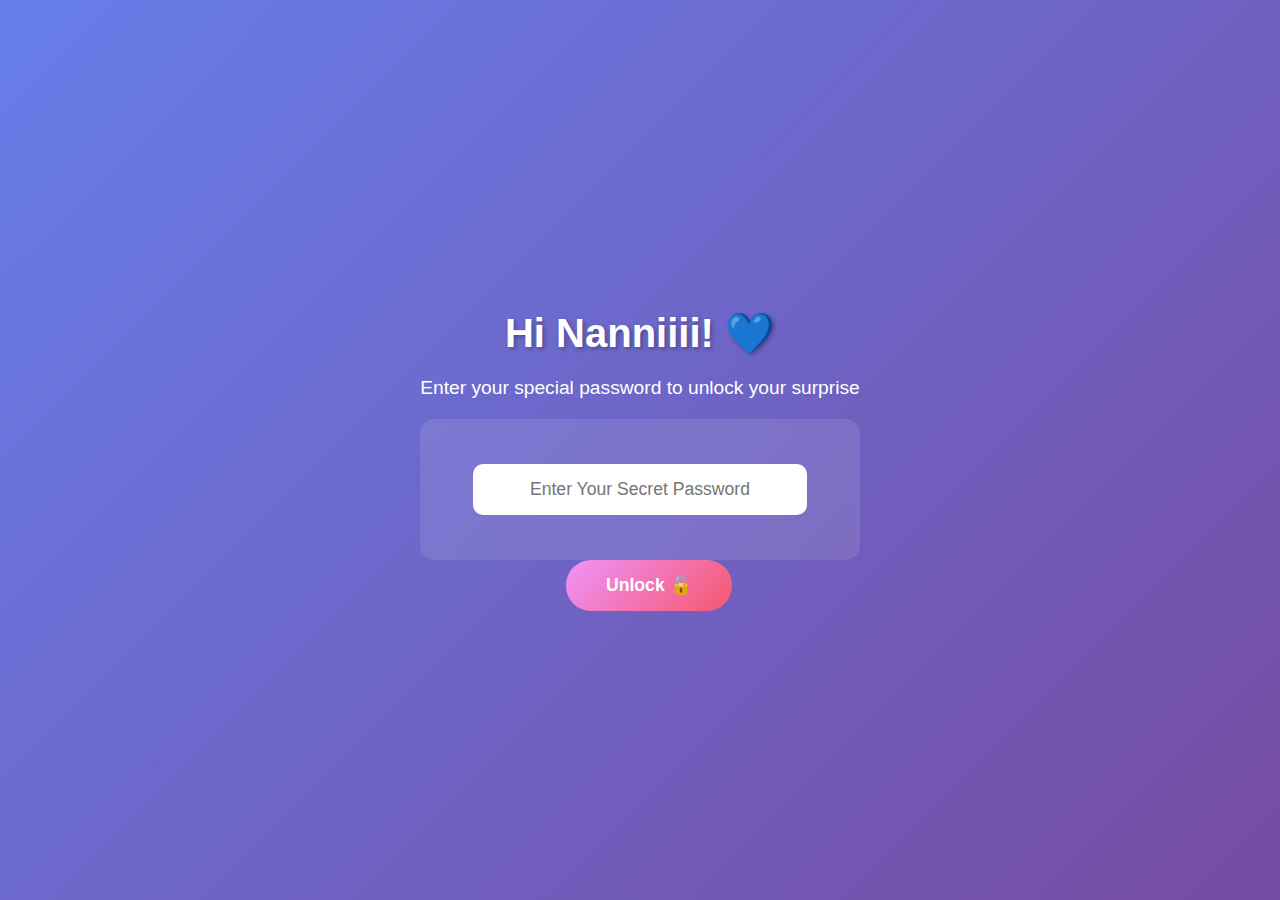
<file: index.html>
<!DOCTYPE html>
<html lang="en">
<head>
    <meta charset="UTF-8">
    <meta name="viewport" content="width=device-width, initial-scale=1.0">
    <title>Welcome to Nanniiii's Surprise! 💙</title>
    <link rel="stylesheet" href="assets/styles/style.css" />
        <link rel="stylesheet" href="assets/styles/nav.css" />
    <style>
        body {
            margin: 0;
            padding: 0;
            font-family: 'Segoe UI', Tahoma, Geneva, Verdana, sans-serif;
            background: linear-gradient(135deg, #667eea 0%, #764ba2 100%);
            color: white;
            min-height: 100vh;
            display: flex;
            align-items: center;
            justify-content: center;
        }
        
        .container {
            text-align: center;
            padding: 40px;
            max-width: 600px;
            animation: fadeIn 1s ease-in;
        }
        
        @keyframes fadeIn {
            from { opacity: 0; transform: translateY(20px); }
            to { opacity: 1; transform: translateY(0); }
        }
        
        
        
        h1 {
            font-size: 2.5rem;
            margin: 20px 0;
            text-shadow: 2px 2px 4px rgba(0,0,0,0.3);
        }
        
        .password-box {
            background: rgba(255,255,255,0.1);
            backdrop-filter: blur(10px);
            padding: 30px;
            border-radius: 15px;
            margin-top: 20px;
        }
        
        input[type="password"] {
            width: 80%;
            padding: 15px;
            font-size: 1.1rem;
            border: none;
            border-radius: 10px;
            margin: 15px 0;
            text-align: center;
        }
        
        button {
            background: linear-gradient(135deg, #f093fb 0%, #f5576c 100%);
            color: white;
            border: none;
            padding: 15px 40px;
            font-size: 1.1rem;
            border-radius: 25px;
            cursor: pointer;
            font-weight: bold;
            transition: transform 0.2s;
        }
        
        button:hover {
            transform: scale(1.05);
        }
        
        .error-msg {
            color: #ff6b6b;
            margin-top: 10px;
            font-weight: bold;
        }
        
        .hidden {
            display: none;
        }
        
        /* Hide navigation elements until successful login */
                .nav-menu.hidden,
                .nav-dot-container.hidden {
                                display: none;
                            }
    </style>
</head>
<body>
    <div class="container">
        
        
        <div id="password-section">
            <h1>Hi Nanniiii! 💙</h1>
            <p style="font-size: 1.2rem; margin: 20px 0;">Enter your special password to unlock your surprise</p>
            
            <div class="password-box">
                <input type="password" id="pw-input" placeholder="Enter Your Secret Password" aria-label="Password Input" required />
                <br>
                
                <p id="error-msg" class="error-msg hidden">Wrong password, try again my love! ❤️</p>
            </div>
        </div>
            <button onclick="checkPassword()">Unlock 🔓</button>
        <div id="success-section" class="hidden">
            <h2>🎉 Welcome, Nandini Sharma! 🎉</h2>
            <p style="font-size: 1.3rem;">Get ready for something magical from Aadi!</p>
            <button onclick="goToNextPage()" style="margin-top: 20px;">Continue to Your Surprise 💝</button>
        </div>
    </div>
    
    <script>
function checkPassword() {
            const input = document.getElementById('pw-input');
            const errorMsg = document.getElementById('error-msg');
            const passwordSection = document.getElementById('password-section');
            const successSection = document.getElementById('success-section');
            const button = event.target;

            // Input validation
            const password = input.value.trim();
            
            if (!password) {
                errorMsg.textContent = 'Please enter a password! 💕';
                errorMsg.classList.remove('hidden');
                input.focus();
                return;
            }

            if (password.length < 3) {
                errorMsg.textContent = 'Password is too short, try again! ❤️';
                errorMsg.classList.remove('hidden');
                return;
            }

            // Show loading state
            button.disabled = true;
            button.textContent = 'Checking... ⏳';
            errorMsg.classList.add('hidden');

            // Simulate async check (you can replace with actual async validation)
            setTimeout(() => {
                // Password check
                if (password === 'nanniii') {
                    passwordSection.classList.add('hidden');
                    successSection.classList.remove('hidden');
                                    document.querySelector('.nav-menu').classList.remove('hidden');
                                    document.querySelector('.212
                ').classList.remove('hidden');
                    errorMsg.classList.add('hidden');
                } else {
                    errorMsg.textContent = 'Wrong password, try again my love! ❤️';
                    errorMsg.classList.remove('hidden');
                    input.value = '';
                    input.focus();
                }
                
                // Reset button state
                button.disabled = false;
                button.textContent = 'Unlock 🔓';
            }, 500);
        }
        
        function goToNextPage() {
            window.location.href = 'page2.html';
        }
        
        // Allow Enter key to submit
        document.getElementById('pw-input').addEventListener('keypress', function(e) {
            if (e.key === 'Enter') {
                checkPassword();
            }
        });
    </script>


</body>
</html>
</file>
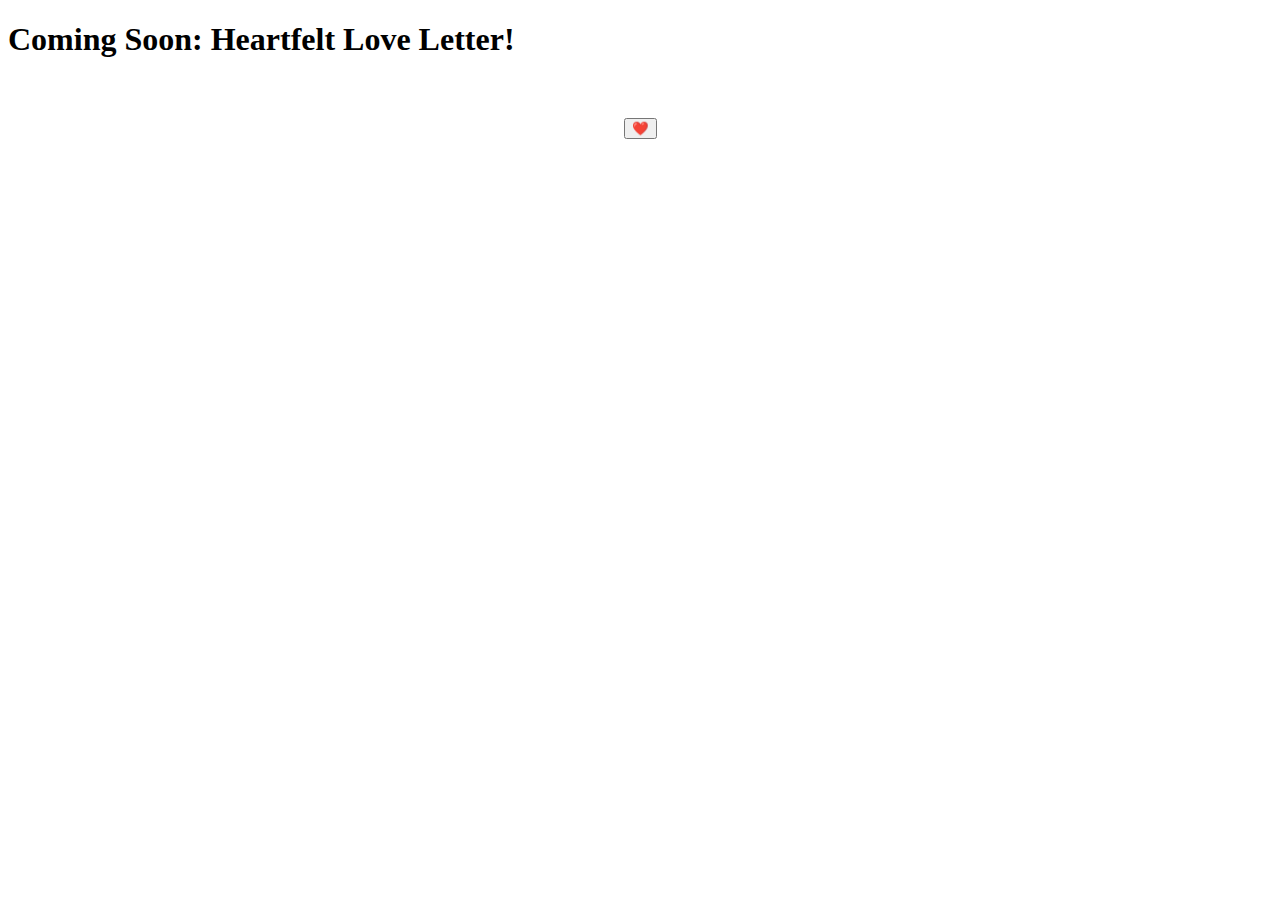
<file: letter.html>
<!DOCTYPE html>
<html>
  <head>
    <title>Love Letter</title>
        <link rel="stylesheet" href="assets/styles/next-button.css" />
  </head>
  <body>
    <h1>Coming Soon: Heartfelt Love Letter!</h1>

        <!-- Next Button Navigation -->
        <div class="next-section">
                  <button id="nextBtn" class="next-button">
                                <span class="next-icon">❤️</span>
                                <span class="next-text"></span>
                            </button>
              </div>
        <script src="assets/scripts/next-button.js"></script>
  </body>
</html>
</file>
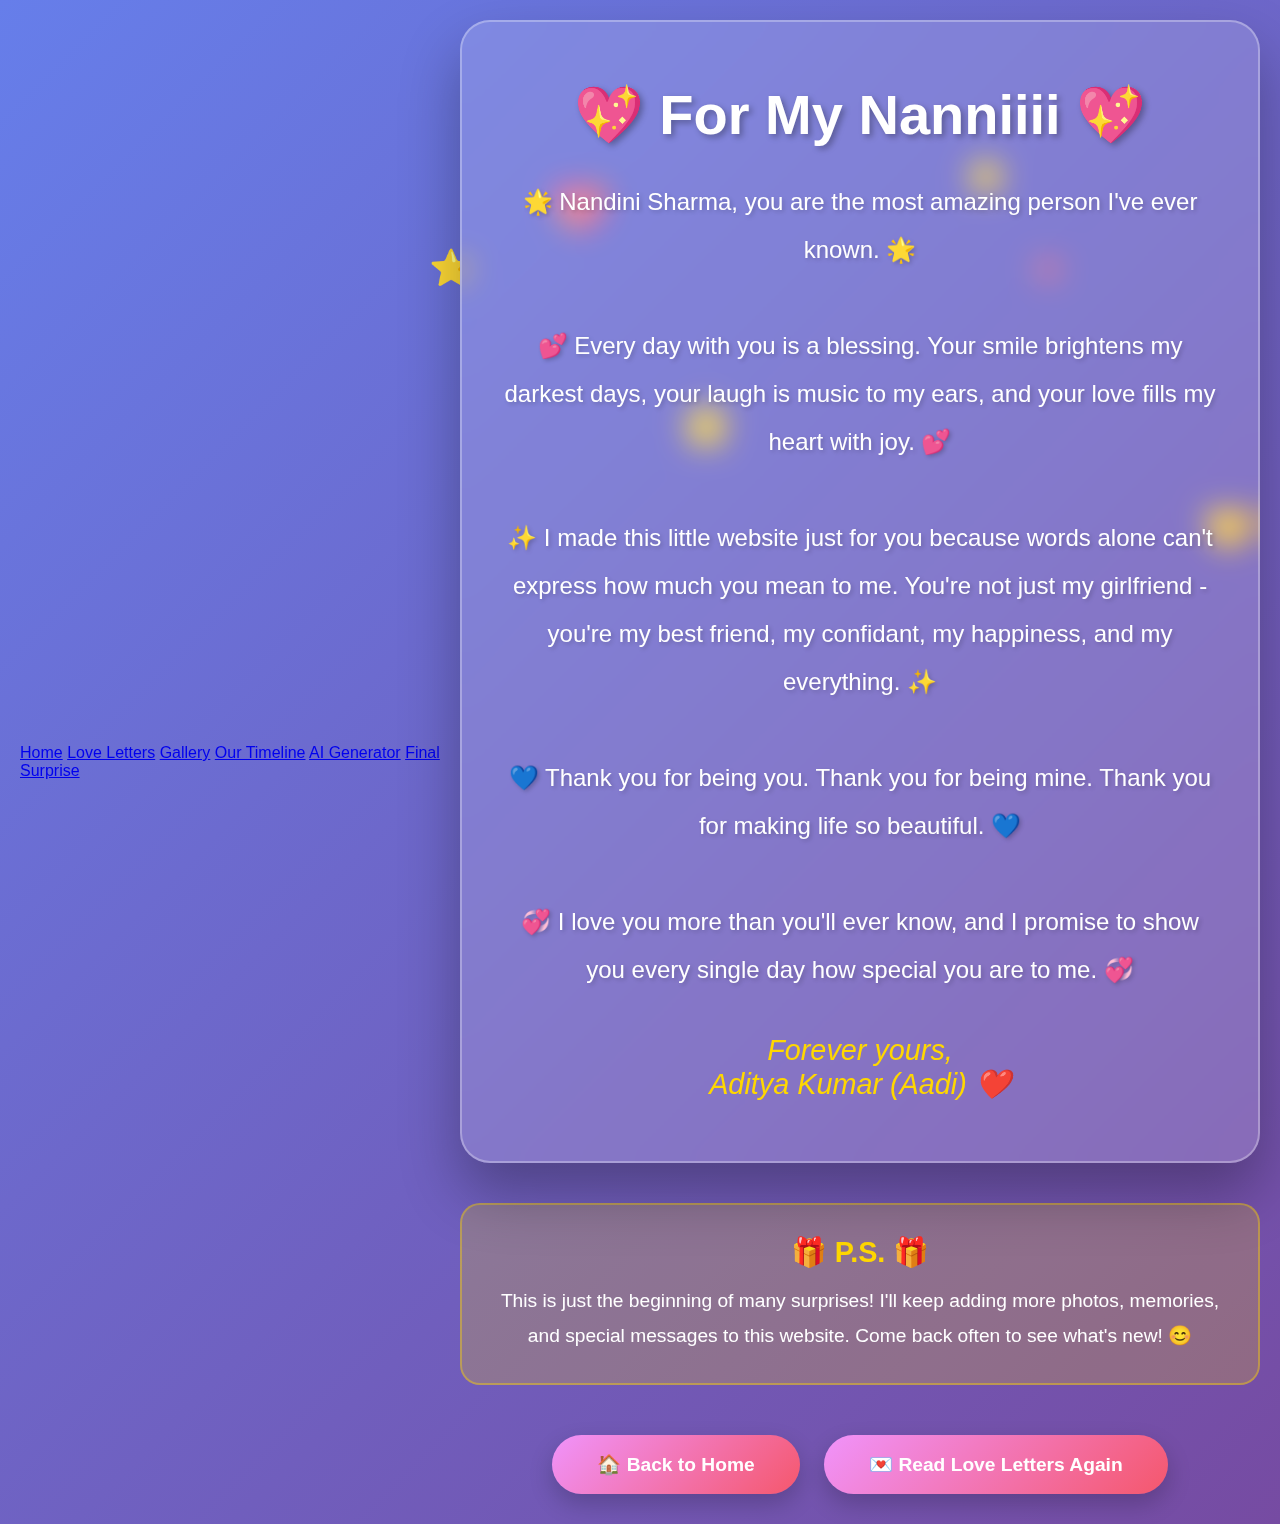
<file: page4.html>
<!DOCTYPE html>
<html lang="en">
<head>
    <meta charset="UTF-8">
    <meta name="viewport" content="width=device-width, initial-scale=1.0">
    <title>For You, Nanniiii ❤️</title>
    <style>
        * {
            margin: 0;
            padding: 0;
            box-sizing: border-box;
        }
        
        body {
            font-family: 'Segoe UI', Tahoma, Geneva, Verdana, sans-serif;
            background: linear-gradient(135deg, #667eea 0%, #764ba2 100%);
            color: white;
            min-height: 100vh;
            display: flex;
            align-items: center;
            justify-content: center;
            padding: 20px;
            overflow: hidden;
        }
        
        .final-container {
            max-width: 800px;
            text-align: center;
            animation: fadeIn 2s ease-out;
        }
        
        .main-message {
            background: rgba(255, 255, 255, 0.15);
            backdrop-filter: blur(15px);
            padding: 60px 40px;
            border-radius: 30px;
            border: 2px solid rgba(255, 255, 255, 0.3);
            box-shadow: 0 30px 60px rgba(0,0,0,0.3);
            margin-bottom: 40px;
        }
        
        h1 {
            font-size: 3.5rem;
            margin-bottom: 30px;
            text-shadow: 3px 3px 6px rgba(0,0,0,0.3);
            animation: pulse 2s ease-in-out infinite;
        }
        
        .love-message {
            font-size: 1.5rem;
            line-height: 2;
            margin: 30px 0;
            text-shadow: 2px 2px 4px rgba(0,0,0,0.2);
        }
        
        .signature {
            font-size: 1.8rem;
            margin-top: 40px;
            font-style: italic;
            color: #ffd700;
        }
        
        .sparkles {
            position: fixed;
            width: 100%;
            height: 100%;
            top: 0;
            left: 0;
            pointer-events: none;
            z-index: -1;
        }
        
        .sparkle {
            position: absolute;
            animation: sparkle 3s ease-in-out infinite;
        }
        
        @keyframes sparkle {
            0%, 100% {
                opacity: 0;
                transform: scale(0);
            }
            50% {
                opacity: 1;
                transform: scale(1);
            }
        }
        
        @keyframes fadeIn {
            from {
                opacity: 0;
                transform: scale(0.8);
            }
            to {
                opacity: 1;
                transform: scale(1);
            }
        }
        
        @keyframes pulse {
            0%, 100% {
                transform: scale(1);
            }
            50% {
                transform: scale(1.05);
            }
        }
        
        .nav-btn {
            background: linear-gradient(135deg, #f093fb 0%, #f5576c 100%);
            color: white;
            border: none;
            padding: 18px 45px;
            font-size: 1.2rem;
            border-radius: 30px;
            cursor: pointer;
            font-weight: bold;
            transition: all 0.3s;
            box-shadow: 0 10px 25px rgba(0,0,0,0.2);
            margin: 10px;
        }
        
        .nav-btn:hover {
            transform: translateY(-5px) scale(1.05);
            box-shadow: 0 15px 35px rgba(0,0,0,0.3);
        }
        
        .special-note {
            background: rgba(255, 215, 0, 0.2);
            padding: 30px;
            border-radius: 20px;
            margin-top: 30px;
            border: 2px solid rgba(255, 215, 0, 0.4);
        }
        
        .special-note h3 {
            font-size: 1.8rem;
            margin-bottom: 15px;
            color: #ffd700;
        }
    </style>
</head>
<body>
        <!-- Floating Navigation Menu -->
        <div class="nav-menu">
                    <a href="index.html" class="nav-menu-item nav-home" title="Home"><span>Home</span></a>
                    <a href="page2.html" class="nav-menu-item nav-letters" title="Love Letters"><span>Love Letters</span></a>
                    <a href="gallery.html" class="nav-menu-item nav-gallery" title="Gallery"><span>Gallery</span></a>
                    <a href="games.html" class="nav-menu-item nav-timeline" title="Our Timeline"><span>Our Timeline</span></a>
                    <a href="ai-generator.html" class="nav-menu-item nav-ai" title="AI Generator"><span>AI Generator</span></a>
                    <a href="page4.html" class="nav-menu-item nav-surprise active" title="Final Surprise"><span>Final Surprise</span></a>
                </div>
    <div class="sparkles" id="sparkles"></div>
    
    <div class="final-container">
        <div class="main-message">
            <h1>💖 For My Nanniiii 💖</h1>
            
            <div class="love-message">
                <p>🌟 Nandini Sharma, you are the most amazing person I've ever known. 🌟</p>
                <br>
                <p>💕 Every day with you is a blessing. Your smile brightens my darkest days, your laugh is music to my ears, and your love fills my heart with joy. 💕</p>
                <br>
                <p>✨ I made this little website just for you because words alone can't express how much you mean to me. You're not just my girlfriend - you're my best friend, my confidant, my happiness, and my everything. ✨</p>
                <br>
                <p>💙 Thank you for being you. Thank you for being mine. Thank you for making life so beautiful. 💙</p>
                <br>
                <p>💞 I love you more than you'll ever know, and I promise to show you every single day how special you are to me. 💞</p>
            </div>
            
            <div class="signature">
                Forever yours,<br>
                Aditya Kumar (Aadi) ❤️
            </div>
        </div>
        
        <div class="special-note">
            <h3>🎁 P.S. 🎁</h3>
            <p style="font-size: 1.2rem; line-height: 1.8;">
                This is just the beginning of many surprises! I'll keep adding more photos, memories, and special messages to this website. Come back often to see what's new! 😊
            </p>
        </div>
        
        <div style="margin-top: 40px;">
            <button class="nav-btn" onclick="window.location.href='index.html'">🏠 Back to Home</button>
            <button class="nav-btn" onclick="window.location.href='page2.html'">💌 Read Love Letters Again</button>
        </div>
    </div>
    
    <script>
        // Create sparkles
        const sparklesContainer = document.getElementById('sparkles');
        const sparkleEmojis = ['✨', '💖', '⭐', '💕', '💛', '💜'];
        
        function createSparkle() {
            const sparkle = document.createElement('div');
            sparkle.className = 'sparkle';
            sparkle.textContent = sparkleEmojis[Math.floor(Math.random() * sparkleEmojis.length)];
            sparkle.style.left = Math.random() * 100 + '%';
            sparkle.style.top = Math.random() * 100 + '%';
            sparkle.style.fontSize = (Math.random() * 30 + 20) + 'px';
            sparkle.style.animationDelay = Math.random() * 2 + 's';
            sparklesContainer.appendChild(sparkle);
            
            setTimeout(() => {
                sparkle.remove();
            }, 3000);
        }
        
        // Create sparkles periodically
        setInterval(createSparkle, 500);
        
        // Create initial sparkles
        for (let i = 0; i < 15; i++) {
            setTimeout(createSparkle, i * 200);
        }
    </script>
</body>
</html>
</file>
<file: assets/styles/style.css>
body {
  margin: 0;
  font-family: 'Segoe UI', Arial, sans-serif;
  background: linear-gradient(135deg, #90caf9 0%, #1a237e 100%);
  min-height: 100vh;
  display: flex;
  flex-direction: column;
  align-items: center;
  justify-content: center;
}

#welcome-box {
  background: rgba(255,255,255,0.15);
  border-radius: 1.5em;
  padding: 2em 3em;
  box-shadow: 0 8px 24px rgba(20,40,80,0.33);
  text-align: center;
}

input[type="password"] {
  border: none;
  padding: 0.8em 1em;
  border-radius: 0.5em;
  font-size: 1.1em;
  margin-top: 1em;
}
button {
  margin-left: 1em;
  padding: 0.8em 1.2em;
  background: #3949ab;
  color: #fff;
  border-radius: 0.5em;
  border: none;
  font-weight: bold;
  cursor: pointer;
  transition: background 0.2s;
}
button:hover {
  background: #1976d2;
}

.hidden { display: none; }

/* Animated transitions for welcome box */
.animated-in {
  animation: fadeInPop 2s cubic-bezier(.77,0,.18,1) forwards;
}

@keyframes fadeInPop {
  from { opacity: 0; transform: scale(0.8);}
  to { opacity: 1; transform: scale(1);}
}

/* Glowing effect for greeting text */
#greeting h2 {
  color: #f06292;
  text-shadow: 0 0 18px #ba68c8, 0 0 30px #40c4ff;
  animation: glowPulse 2s infinite alternate;
}

@keyframes glowPulse {
  0% { text-shadow: 0 0 8px #ba68c8, 0 0 20px #40c4ff;}
  100% { text-shadow: 0 0 30px #ba68c8, 0 0 50px #40c4ff;}
}


/* Carousel image animation */
#carousel img {
  animation: fadeIn 0.7s cubic-bezier(.7,.2,.24,1.3);
}

@keyframes fadeIn {
  from { opacity:0; transform: scale(.7) rotate(-5deg);}
  to { opacity:1; transform: scale(1) rotate(0);}
}
</file>
<file: assets/styles/nav.css>
/* Beautiful Navigation Styles */

.nav-container {
    position: fixed;
    bottom: 30px;
    left: 50%;
    transform: translateX(-50%);
    z-index: 1000;
    display: flex;
    gap: 15px;
    flex-wrap: wrap;
    justify-content: center;
    max-width: 90%;
}

.nav-dot-container {
    position: fixed;
    right: 30px;
    top: 50%;
    transform: translateY(-50%);
    z-index: 1000;
    display: flex;
    flex-direction: column;
    gap: 20px;
}

.nav-dot {
    width: 15px;
    height: 15px;
    border-radius: 50%;
    background: rgba(255, 255, 255, 0.3);
    border: 2px solid rgba(255, 255, 255, 0.5);
    cursor: pointer;
    transition: all 0.3s ease;
    position: relative;
}

.nav-dot:hover {
    transform: scale(1.3);
    background: rgba(255, 255, 255, 0.7);
}

.nav-dot.active {
    background: #f093fb;
    border-color: #f5576c;
    box-shadow: 0 0 20px rgba(240, 147, 251, 0.6);
}

.nav-dot::before {
    content: attr(data-tooltip);
    position: absolute;
    right: 30px;
    top: 50%;
    transform: translateY(-50%);
    background: rgba(0, 0, 0, 0.8);
    color: white;
    padding: 8px 15px;
    border-radius: 8px;
    font-size: 14px;
    white-space: nowrap;
    opacity: 0;
    pointer-events: none;
    transition: opacity 0.3s ease;
}

.nav-dot:hover::before {
    opacity: 1;
}

.nav-btn {
    background: linear-gradient(135deg, #667eea 0%, #764ba2 100%);
    color: white;
    border: none;
    padding: 16px 35px;
    font-size: 1.1rem;
    border-radius: 50px;
    cursor: pointer;
    font-weight: bold;
    transition: all 0.4s cubic-bezier(0.175, 0.885, 0.32, 1.275);
    box-shadow: 0 8px 25px rgba(102, 126, 234, 0.4);
    position: relative;
    overflow: hidden;
    display: inline-flex;
    align-items: center;
    gap: 10px;
    text-decoration: none;
}

.nav-btn::before {
    content: '';
    position: absolute;
    top: 50%;
    left: 50%;
    transform: translate(-50%, -50%) scale(0);
    width: 100%;
    height: 100%;
    background: linear-gradient(135deg, #f093fb 0%, #f5576c 100%);
    border-radius: 50px;
    transition: transform 0.5s ease;
    z-index: -1;
}

.nav-btn:hover::before {
    transform: translate(-50%, -50%) scale(1);
}

.nav-btn:hover {
    transform: translateY(-5px) scale(1.05);
    box-shadow: 0 15px 40px rgba(240, 147, 251, 0.5);
}

.nav-btn:active {
    transform: translateY(-2px) scale(1.02);
}

.nav-btn-icon {
    font-size: 1.3rem;
    transition: transform 0.3s ease;
}

.nav-btn:hover .nav-btn-icon {
    transform: scale(1.2) rotate(10deg);
}

/* Alternative button styles */
.nav-btn-outline {
    background: transparent;
    border: 3px solid rgba(255, 255, 255, 0.4);
    backdrop-filter: blur(10px);
    box-shadow: 0 8px 25px rgba(0, 0, 0, 0.2);
}

.nav-btn-outline::before {
    background: linear-gradient(135deg, rgba(255, 255, 255, 0.2) 0%, rgba(255, 255, 255, 0.1) 100%);
}

/* Floating animation for navigation */
@keyframes float {
    0%, 100% {
        transform: translateY(0);
    }
    50% {
        transform: translateY(-10px);
    }
}

.nav-btn-floating {
    animation: float 3s ease-in-out infinite;
}

.nav-btn:nth-child(2) {
    animation-delay: 0.2s;
}

.nav-btn:nth-child(3) {
    animation-delay: 0.4s;
}

/* Glassmorphism style buttons */
.nav-btn-glass {
    background: rgba(255, 255, 255, 0.1);
    backdrop-filter: blur(10px);
    border: 1px solid rgba(255, 255, 255, 0.2);
    box-shadow: 0 8px 32px rgba(0, 0, 0, 0.1);
}

.nav-btn-glass:hover {
    background: rgba(255, 255, 255, 0.2);
    border-color: rgba(255, 255, 255, 0.4);
}

/* Heart pulse effect for special buttons */
@keyframes heartbeat {
    0%, 100% {
        transform: scale(1);
    }
    10%, 30% {
        transform: scale(1.1);
    }
    20%, 40% {
        transform: scale(1);
    }
}

.nav-btn-heart:hover .nav-btn-icon {
    animation: heartbeat 1s ease-in-out infinite;
}

/* Responsive design */
@media (max-width: 768px) {
    .nav-container {
        bottom: 20px;
        gap: 10px;
    }
    
    .nav-btn {
        padding: 12px 25px;
        font-size: 1rem;
    }
    
    .nav-dot-container {
        right: 15px;
    }
}


/* ===== ENHANCED FLOATING NAVIGATION MENU ===== */

/* Main navigation menu container - fixed on right side */
.nav-menu {
  position: fixed;
  right: 20px;
  top: 50%;
  transform: translateY(-50%);
  background: linear-gradient(135deg, rgba(255, 77, 109, 0.95), rgba(255, 117, 143, 0.95));
  backdrop-filter: blur(10px);
  border-radius: 30px;
  padding: 15px 10px;
  box-shadow: 0 10px 40px rgba(255, 77, 109, 0.5), 0 0 20px rgba(255, 117, 143, 0.3);
  z-index: 9999;
  display: flex;
  flex-direction: column;
  gap: 15px;
  animation: slideInRight 0.6s ease-out;
}

@keyframes slideInRight {
  from {
    transform: translateY(-50%) translateX(100px);
    opacity: 0;
  }
  to {
    transform: translateY(-50%) translateX(0);
    opacity: 1;
  }
}

/* Individual navigation menu item */
.nav-menu-item {
  position: relative;
  width: 50px;
  height: 50px;
  display: flex;
  align-items: center;
  justify-content: center;
  background: rgba(255, 255, 255, 0.2);
  border-radius: 50%;
  cursor: pointer;
  transition: all 0.3s ease;
  text-decoration: none;
}

.nav-menu-item:hover {
  background: rgba(255, 255, 255, 0.4);
  transform: scale(1.15) rotate(5deg);
  box-shadow: 0 5px 20px rgba(255, 255, 255, 0.5);
}

.nav-menu-item.active {
  background: white;
  box-shadow: 0 0 20px rgba(255, 255, 255, 0.8);
}

/* Navigation item icon/emoji */
.nav-menu-item::before {
  font-size: 24px;
  filter: drop-shadow(0 2px 4px rgba(0, 0, 0, 0.2));
}

/* Tooltip label */
.nav-menu-item span {
  position: absolute;
  right: 70px;
  background: rgba(44, 0, 62, 0.95);
  color: white;
  padding: 8px 15px;
  border-radius: 10px;
  white-space: nowrap;
  opacity: 0;
  pointer-events: none;
  transition: opacity 0.3s ease, right 0.3s ease;
  font-size: 14px;
  font-weight: 600;
  box-shadow: 0 5px 15px rgba(0, 0, 0, 0.3);
}

.nav-menu-item:hover span {
  opacity: 1;
  right: 75px;
}

/* Page-specific icons using ::before pseudo-element */
.nav-home::before { content: '🏠'; }
.nav-letters::before { content: '💌'; }
.nav-gallery::before { content: '🖼️'; }
.nav-timeline::before { content: '💕'; }
.nav-ai::before { content: '✨'; }
.nav-surprise::before { content: '🎁'; }

/* Pulse animation for active page */
@keyframes pulse {
  0%, 100% {
    box-shadow: 0 0 20px rgba(255, 255, 255, 0.8);
  }
  50% {
    box-shadow: 0 0 40px rgba(255, 255, 255, 1);
  }
}

.nav-menu-item.active {
  animation: pulse 2s ease-in-out infinite;
}

/* Responsive design for mobile */
@media (max-width: 768px) {
  .nav-menu {
    right: 10px;
    padding: 10px 8px;
    gap: 10px;
  }
  
  .nav-menu-item {
    width: 45px;
    height: 45px;
  }
  
  .nav-menu-item::before {
    font-size: 20px;
  }
}
</file>
<file: assets/styles/next-button.css>
/* Next Button Styling */
.next-section {
  text-align: center;
  margin-top: 60px;
  padding-bottom: 40px;
  position: relative;
}

.next-btn {
  position: relative;
  display: inline-flex;
  align-items: center;
  background: linear-gradient(135deg, #ff61ab 10%, #ff3585 100%);
  color: #fff;
  font-size: 1.27rem;
  padding: 18px 44px 18px 36px;
  border: none;
  border-radius: 48px;
  box-shadow: 0 0 26px #ff54beb6;
  cursor: pointer;
  transition: transform 0.2s, box-shadow 0.25s, background 0.55s;
  outline: none;
  overflow: hidden;
  font-family: inherit;
}

.next-btn:hover {
  transform: translateY(-3px);
  box-shadow: 0 0 35px #ff54beb6;
}

.icon-heart {
  display: inline-block;
  width: 32px;
  height: 32px;
  margin-right: 15px;
  background: url('data:image/svg+xml;utf8,<svg fill="%23fff" xmlns="http://www.w3.org/2000/svg" viewBox="0 0 24 24"><path d="M12 21.35l-1.45-1.32C5.4 15.36 2 12.28 2 8.5 2 5.41 4.42 3 7.5 3c1.74 0 3.41.81 4.5 2.09C13.09 3.81 14.76 3 16.5 3A5.5 5.5 0 0 1 22 8.5c0 3.78-3.4 6.86-8.55 11.54z"/></svg>') no-repeat center/contain;
  animation: heartPulse 1.2s infinite;
}

@keyframes heartPulse {
  0%,100% { transform: scale(1);}
  50% { transform: scale(1.17);}
}

.next-btn.confetti:hover { box-shadow: 0 0 44px #ffc2f4; }
.next-btn.stars:hover { box-shadow: 0 0 54px #ffe1a0; }
.next-btn.flip-btn:active { transform: scale(0.92) rotateY(180deg); }

.typewriter .next-label {
  display: inline-block;
  overflow: hidden;
  border-right: .1em solid #fff;
  white-space: nowrap;
  animation: typing 1.6s steps(30, end) 1, blink-caret .75s step-end infinite;
}

@keyframes typing {
  from { width: 0 }
  to { width: 100% }
}

@keyframes blink-caret {
  from, to { border-color: transparent }
  50% { border-color: #fff; }
</file>
